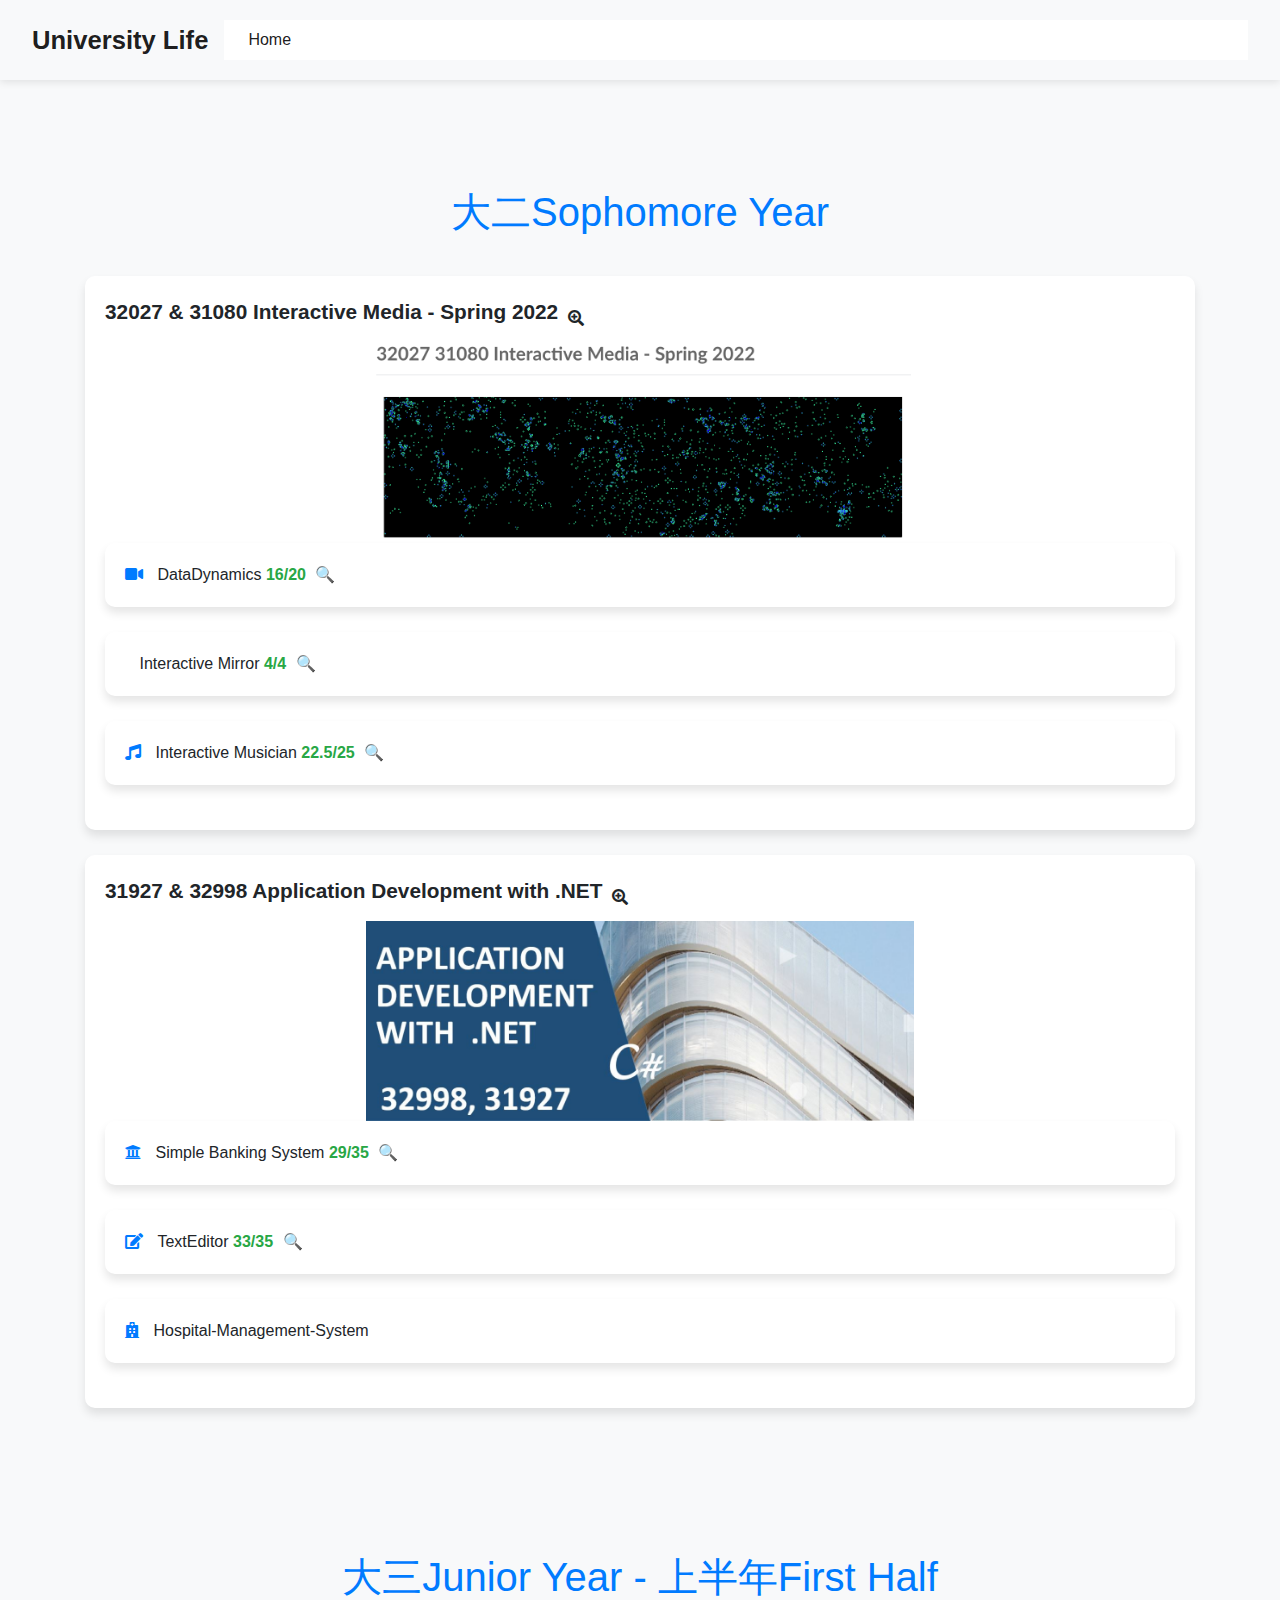
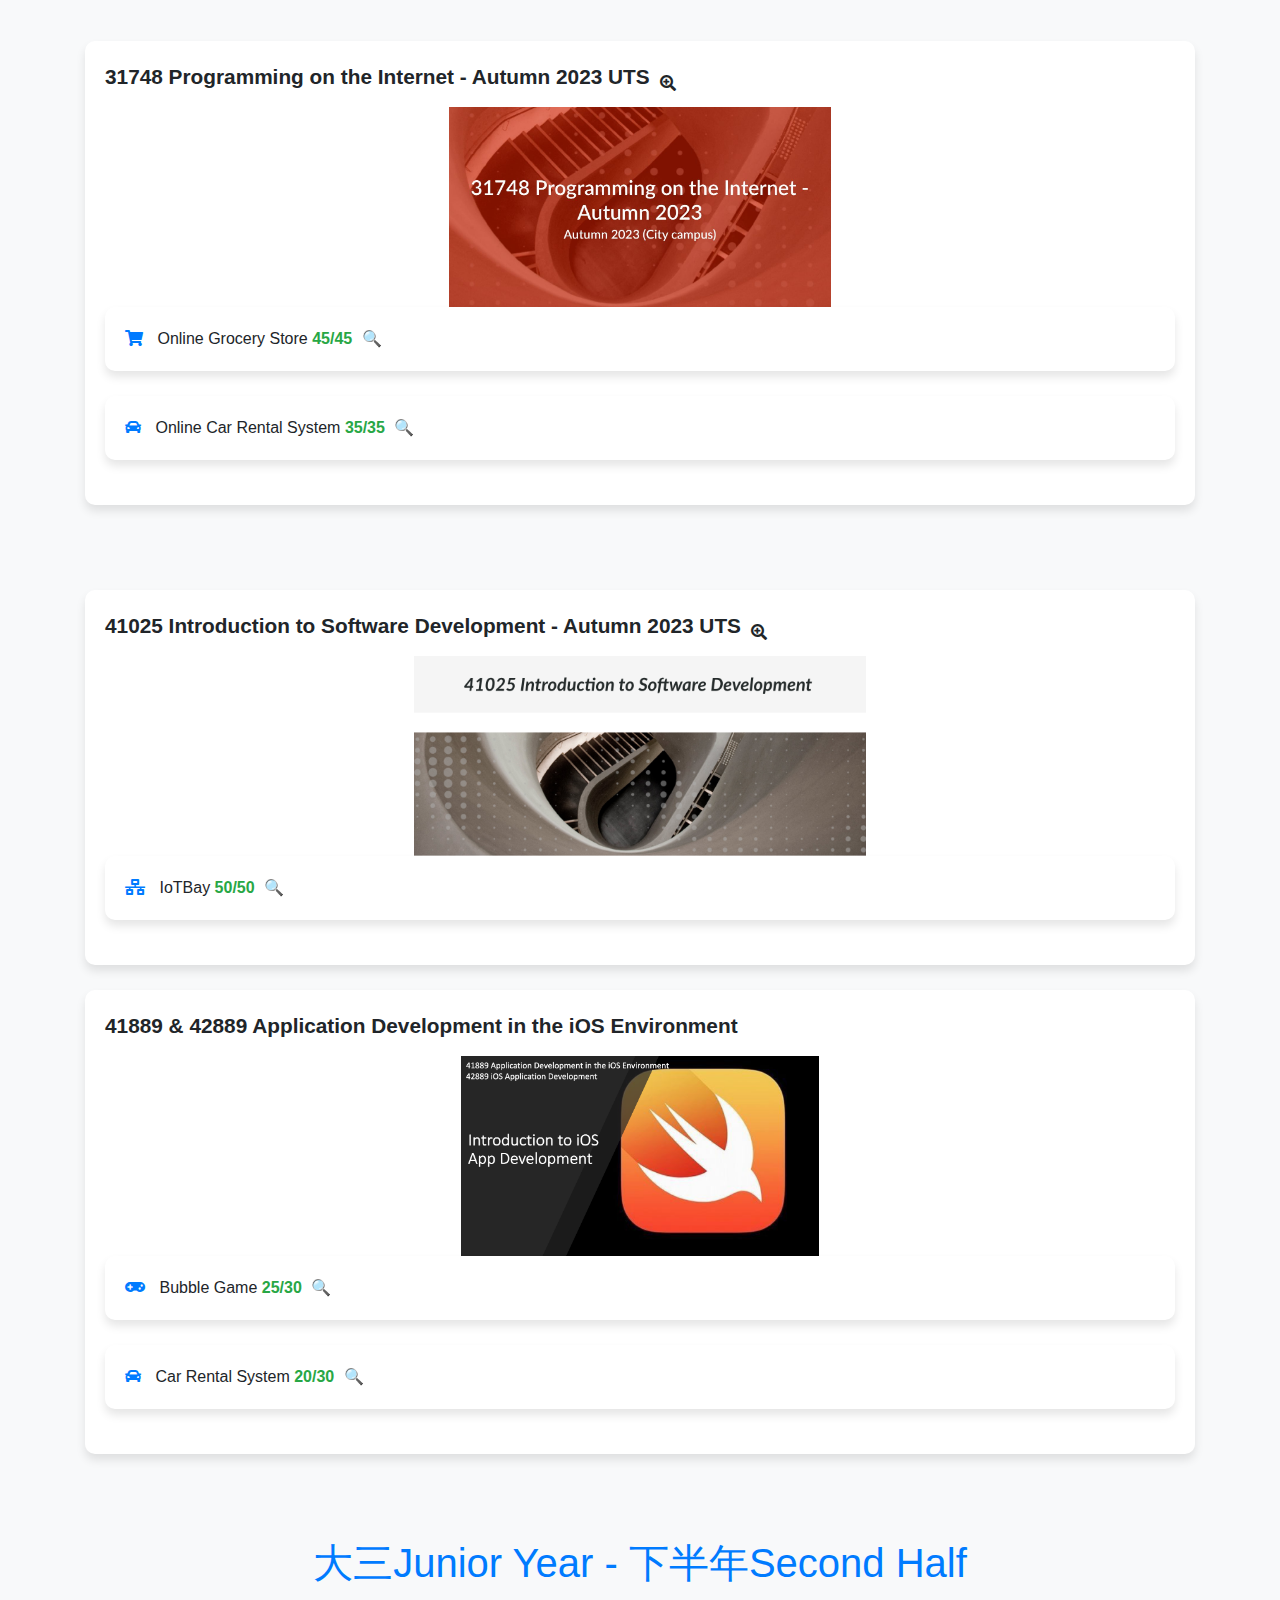
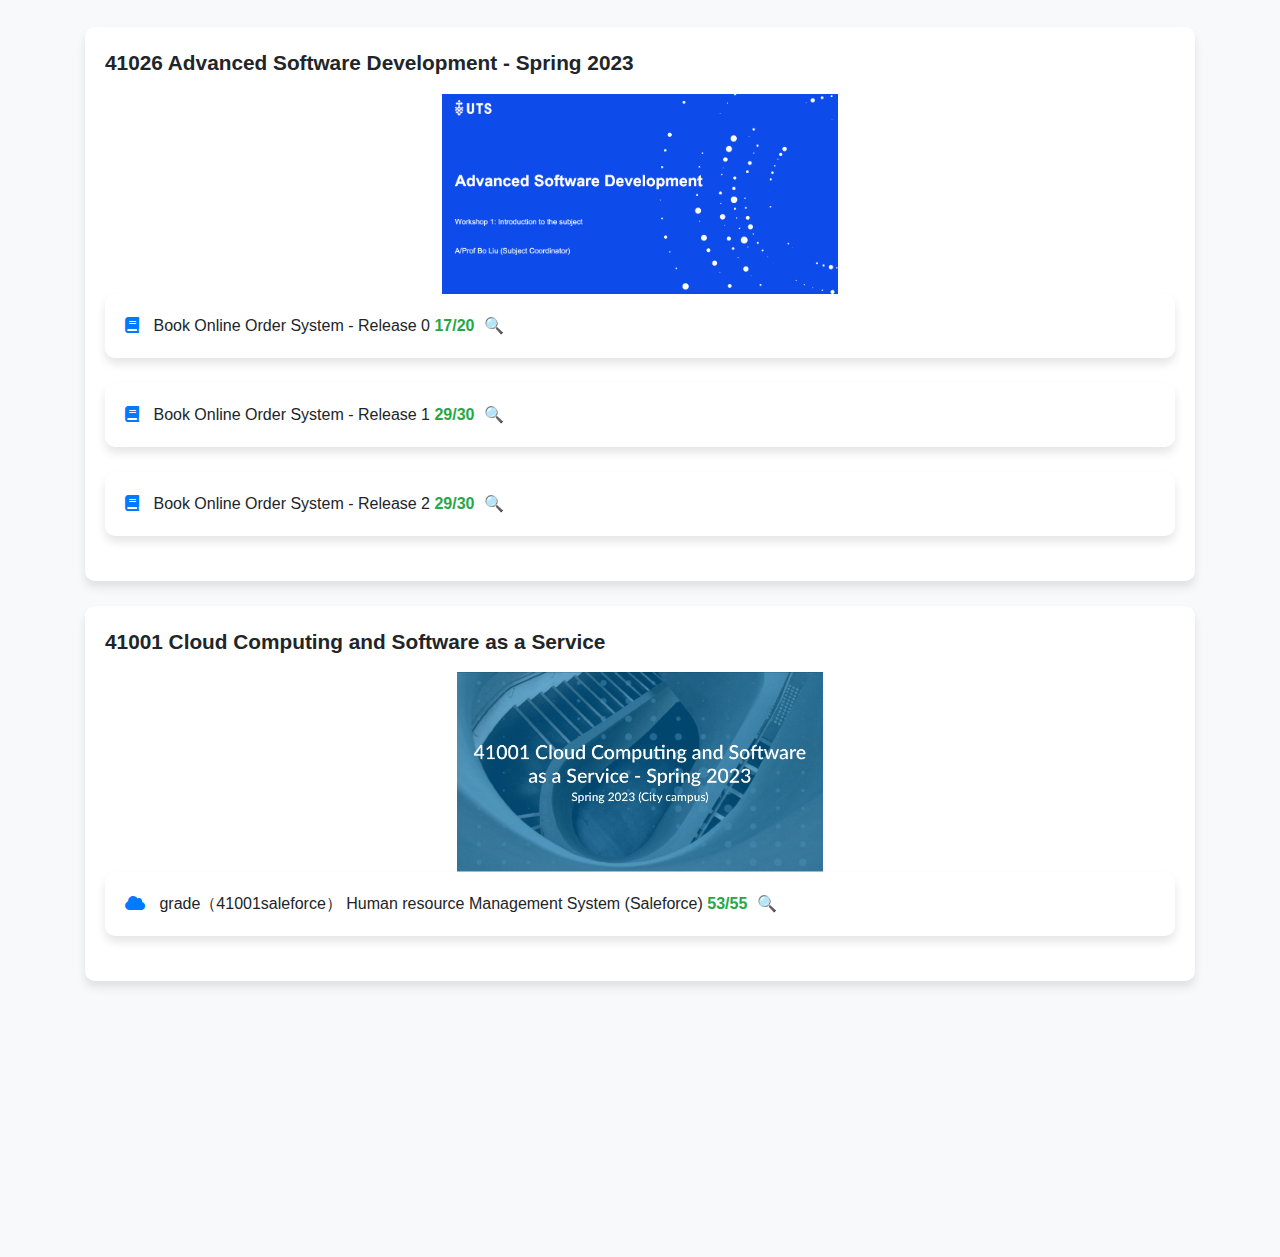
<file: university_life.html>
<!DOCTYPE html>
<html lang="en">
<head>
  <meta charset="UTF-8">
  <meta name="viewport" content="width=device-width, initial-scale=1.0">
  <title>Chenjun Zheng | University Life</title>
  <link rel="stylesheet" href="https://stackpath.bootstrapcdn.com/bootstrap/4.5.2/css/bootstrap.min.css">
  <link rel="stylesheet" href="https://cdnjs.cloudflare.com/ajax/libs/font-awesome/5.15.3/css/all.min.css">
  <style>
    body {
      font-family: 'Segoe UI', Tahoma, Geneva, Verdana, sans-serif;
      background-color: #f8f9fa;
      color: #212529;
    }
    .section {
      padding: 60px 0;
    }
    .section-heading {
      font-size: 2.5rem;
      margin-bottom: 40px;
      text-align: center;
      color: #007bff;
    }
    .course-container, .project {
      margin-bottom: 25px;
      padding: 20px;
      border-radius: 10px;
      background-color: #ffffff;
      box-shadow: 0 6px 10px rgba(0,0,0,0.1);
    }
    .course-title {
      font-weight: 600;
      font-size: 1.3rem;
      margin-bottom: 15px;
    }
    .project-title {
      font-weight: 500;
    }
    .grade {
      font-weight: 600;
      color: #28a745;
    }
    .icon {
      margin-right: 10px;
      color: #007bff;
    }
    .image-container {
  width: 100%; /* 或者可以设置为特定的宽度，如 400px */
  height: 200px; /* 容器的固定高度，可根据需要调整 */
  overflow: hidden; /* 防止图片超出容器 */
  display: flex; /* 使用 Flex 布局 */
  justify-content: center; /* 水平居中 */
  align-items: center; /* 垂直居中 */
}

.course-image {
  max-width: 100%; /* 确保图片宽度不超过容器 */
  max-height: 100%; /* 确保图片高度不超过容器 */
  object-fit: contain; /* 图片内容完整显示 */
}

.project {
  position: relative; /* 确保项目具有相对定位 */
  /* ...其他样式... */
}

.image-tooltip {
  cursor: pointer;
  margin-left: 5px;
}

.tooltip-image {
  visibility: hidden;
  position: absolute;
  z-index: 1;
  opacity: 0;
  transition: visibility 0s, opacity 0.5s linear;
  left: 300px;  /* 调整为适当的值 */
  top: -180%;  /* 调整为适当的值 */
  transform: translateX(-50%); /* 可以根据需要调整偏移量 */
}

.tooltip-image img {
  width: 500px; /* 控制图片宽度 */
  height: 500px; /* 控制图片高度 */
  object-fit: contain;
}

.image-tooltip:hover + .tooltip-image {
  visibility: visible;
  opacity: 1;
}

.image-magnifier {
      cursor: pointer;
      position: relative;
    }

    .magnified-image {
  display: none;
  position: absolute;
  z-index: 1;
  top: 20px !important; /* 位置调整 */
  left: 20px !important; /* 位置调整 */
}

    .image-magnifier:hover .magnified-image {
      display: block;
    }

    /* 基础导航栏样式 */
.navbar {
  background-color: #ffffff; /* 纯净的白色背景 */
  box-shadow: 0 2px 8px rgba(0, 0, 0, 0.1); /* 细致的阴影 */
  padding: 1rem 2rem; /* 宽敞的内边距 */
  font-family: 'Segoe UI', Tahoma, Geneva, Verdana, sans-serif; /* 现代且专业的字体 */
}

/* 导航品牌样式 */
.navbar-brand {
  color: #212529; /* 深色字体，专业且易于阅读 */
  font-weight: 600; /* 中等粗细的字体 */
  font-size: 1.6em; /* 较大的字体大小 */
  transition: transform 0.3s ease; /* 平滑的变换效果 */
}

.navbar-brand:hover, .navbar-brand:focus {
  transform: scale(1.05); /* 轻微放大，增加交互感 */
}

/* 导航链接样式 */
.navbar-nav .nav-link {
  color: #212529; /* 深色字体，专业且易于阅读 */
  margin: 0 1rem; /* 均匀的左右边距 */
  transition: color 0.3s ease, padding 0.3s ease; /* 平滑的颜色和内边距过渡 */
}

/* 导航链接悬停效果 */
.navbar-nav .nav-link:hover,
.navbar-nav .nav-link:focus {
  color: #0d6efd; /* 悬停时的颜色变化 */
  padding-bottom: 3px; /* 增加底部内边距 */
  border-bottom: 3px solid #0d6efd; /* 下划线效果 */
  text-decoration: none;
}

/* 当前活动的导航链接样式 */
.navbar-nav .active>.nav-link {
  color: #0d6efd; /* 活动链接的颜色 */
  font-weight: 500; /* 稍微加粗 */
}

/* 响应式折叠按钮 */
.navbar-toggler {
  border-color: rgba(0, 0, 0, 0.1);
}

.navbar-toggler-icon {
  background-image: url("data:image/svg+xml;charset=utf8,%3Csvg viewBox='0 0 30 30' xmlns='http://www.w3.org/2000/svg'%3E%3Cpath stroke='%230d6efd' stroke-width='2' stroke-linecap='round' d='M4 7h22M4 15h22M4 23h22'/%3E%3C/svg%3E");
}

/* 响应式导航栏折叠后的样式 */
.navbar-collapse {
  background-color: #ffffff;
}



  </style>
</head>
<body>
  <nav class="navbar navbar-expand-lg navbar-light bg-light">
    <a class="navbar-brand" href="#">University Life</a>
    <button class="navbar-toggler" type="button" data-toggle="collapse" data-target="#navbarNav" aria-controls="navbarNav" aria-expanded="false" aria-label="Toggle navigation">
      <span class="navbar-toggler-icon"></span>
    </button>
    <div class="collapse navbar-collapse" id="navbarNav">
      <ul class="navbar-nav">
        <li class="nav-item active">
          <a class="nav-link" href="index.html">Home <span class="sr-only">(current)</span></a>
        </li>
        <!-- 可以在这里添加更多的导航项 -->
      </ul>
    </div>
  </nav>
  <div class="container mt-5">
    <!-- 大二 -->
    <div class="section">
      <h2 class="section-heading">大二Sophomore Year</h2>
      <div class="course-container">
        <!-- 使用 flex 布局使标题和放大镜图标在同一行 -->
        <div class="course-title-container" style="display: flex; align-items: center;">
          <div class="course-title">32027 & 31080 Interactive Media - Spring 2022</div>
          <div class="image-magnifier" style="margin-left: 10px;">
            <i class="fas fa-search-plus"></i>
            <div class="magnified-image">
              <img src="./projectPicture/grade（whole31080）.jpeg" alt="New Image Description" style="width: 400px; height: 600px;">
            </div>
          </div>
        </div>
        <div class="image-container">
          <img src="./projectPicture/31080.png" alt="Interactive Media" class="course-image">
        </div>
        <!-- DataDynamics -->
        <div class="project">
            <i class="fas fa-video icon"></i>
            <span class="project-title">DataDynamics</span>
            <span class="grade">16/20</span>
            <span class="image-tooltip">🔍</span> <!-- 悬浮提示图标 -->
            <div class="tooltip-image">
              <img src="./projectPicture/grade（DataDynamic）.jpeg" alt="DataDynamics Image">
            </div>
          </div>
        <!-- Interactive Mirror -->
        <div class="project">
          <i class="fas fa-mirror icon"></i>
          <span class="project-title">Interactive Mirror</span>
          <span class="grade">4/4</span>
          <span class="image-tooltip">🔍</span> <!-- 悬浮提示图标 -->
            <div class="tooltip-image">
              <img src="./projectPicture/grade（Mirror）.jpeg" alt="DataDynamics Image">
            </div>
        </div>
        <!-- Interactive Musician -->
        <div class="project">
          <i class="fas fa-music icon"></i>
          <span class="project-title">Interactive Musician</span>
          <span class="grade">22.5/25</span>
          <span class="image-tooltip">🔍</span> <!-- 悬浮提示图标 -->
            <div class="tooltip-image">
              <img src="./projectPicture/grade（Interactive）.jpeg" alt="DataDynamics Image">
            </div>
        </div>
      </div>
      <!-- 31927 & 32998 Application Development with .NET -->
    <div class="course-container">
      <div class="course-title-container" style="display: flex; align-items: center;">
        <div class="course-title">31927 & 32998 Application Development with .NET</div>
        <div class="image-magnifier" style="margin-left: 10px;">
          <i class="fas fa-search-plus"></i>
          <div class="magnified-image">
            <img src="./projectPicture/grade（whole31927）.jpeg" alt="NET" style="width: 400px; height: 600px;">
          </div>
        </div>
      </div>
      <div class="image-container">
        <img src="./projectPicture/31927.png" alt="NET" class="course-image">
      </div>
      <!-- Simple Banking System -->
      <div class="project">
        <i class="fas fa-university icon"></i>
        <span class="project-title">Simple Banking System</span>
        <span class="grade">29/35</span>
        <span class="image-tooltip">🔍</span> <!-- 悬浮提示图标 -->
        <div class="tooltip-image">
          <img src="./projectPicture/grade（SimpleBankingSystem）.jpeg" alt="DataDynamics Image">
        </div>
      </div>
      <!-- TextEditor -->
      <div class="project">
        <i class="fas fa-edit icon"></i>
        <span class="project-title">TextEditor</span>
        <span class="grade">33/35</span>
        <span class="image-tooltip">🔍</span> <!-- 悬浮提示图标 -->
        <div class="tooltip-image">
          <img src="./projectPicture/grade（TextEditor）.jpeg" alt="DataDynamics Image">
        </div>
      </div>
      <!-- Hospital-Management-System -->
      <div class="project">
        <i class="fas fa-hospital icon"></i>
        <span class="project-title">Hospital-Management-System</span>
      </div>
    </div>
  </div>
      

    <!-- 大三上半年 -->
    <div class="section">
      <h2 class="section-heading">大三Junior Year - 上半年First Half</h2>
      <!-- 31748 Programming on the Internet - Autumn 2023 UTS -->
      <div class="course-container">
        <div class="course-title-container" style="display: flex; align-items: center;">
          <div class="course-title">31748 Programming on the Internet - Autumn 2023 UTS</div>
          <div class="image-magnifier" style="margin-left: 10px;">
            <i class="fas fa-search-plus"></i>
            <div class="magnified-image">
              <img src="./projectPicture/grade（whole31748）.jpeg" alt="NET" style="width: 400px; height: 600px;">
            </div>
          </div>
        </div>
        <div class="image-container">
          <img src="./projectPicture/31748.jpeg" alt="NET" class="course-image">
        </div>
        <!-- Online Grocery Store -->
        <div class="project">
          <i class="fas fa-shopping-cart icon"></i>
          <span class="project-title">Online Grocery Store</span>
          <span class="grade">45/45</span>
          <span class="image-tooltip">🔍</span> <!-- 悬浮提示图标 -->
          <div class="tooltip-image">
            <img src="./projectPicture/grade（OnlineGroceryStore）.jpeg" alt="DataDynamics Image">
          </div>
        </div>
        <!-- Online Car Rental System -->
        <div class="project">
          <i class="fas fa-car icon"></i>
          <span class="project-title">Online Car Rental System</span>
          <span class="grade">35/35</span>
          <span class="image-tooltip">🔍</span> <!-- 悬浮提示图标 -->
          <div class="tooltip-image">
            <img src="./projectPicture/grade（CarRentalSystem）.jpeg" alt="DataDynamics Image">
          </div>
        </div>
      </div>
    </div>
    
      <!-- 41025 Introduction to Software Development - Autumn 2023 UTS -->
<div class="course-container">
  <div class="course-title-container" style="display: flex; align-items: center;">
    <div class="course-title">41025 Introduction to Software Development - Autumn 2023 UTS</div>
    <div class="image-magnifier" style="margin-left: 10px;">
      <i class="fas fa-search-plus"></i>
      <div class="magnified-image">
        <img src="./projectPicture/grade（whole41025）.jpeg" alt="NET" style="width: 400px; height: 600px;">
      </div>
    </div>
  </div>
  <div class="image-container">
    <img src="./projectPicture/41025.png" alt="NET" class="course-image">
  </div>
  <!-- IoTBay -->
  <div class="project">
    <i class="fas fa-network-wired icon"></i>
    <span class="project-title">IoTBay</span>
    <span class="grade">50/50</span>
    <span class="image-tooltip">🔍</span> <!-- 悬浮提示图标 -->
    <div class="tooltip-image">
      <img src="./projectPicture/grade（IoTBay）.jpeg" alt="DataDynamics Image">
    </div>
  </div>
</div>

      <!-- 41889 & 42889 Application Development in the iOS Environment -->
      <div class="course-container">
        <div class="course-title">41889 & 42889 Application Development in the iOS Environment</div>
        <div class="image-container">
            <img src="./projectPicture/41889.png" alt="NET" class="course-image">
          </div>
        <!-- Bubble Game -->
        <div class="project">
          <i class="fas fa-gamepad icon"></i>
          <span class="project-title">Bubble Game</span>
          <span class="grade">25/30</span>
          <span class="image-tooltip">🔍</span> <!-- 悬浮提示图标 -->
          <div class="tooltip-image">
            <img src="./projectPicture/grade（ass2）.jpeg" alt="DataDynamics Image">
          </div>
        </div>
        <!-- Car Rental System -->
        <div class="project">
          <i class="fas fa-car icon"></i>
          <span class="project-title">Car Rental System</span>
          <span class="grade">20/30</span>
          <span class="image-tooltip">🔍</span> <!-- 悬浮提示图标 -->
          <div class="tooltip-image">
            <img src="./projectPicture/grade（ass3）.jpeg" alt="DataDynamics Image">
          </div>
        </div>
      </div>

    <!-- 大三下半年 -->
    <div class="section">
      <h2 class="section-heading">大三Junior Year - 下半年Second Half</h2>
      <!-- 41026 Advanced Software Development - Spring 2023 -->
      <div class="course-container">
        <div class="course-title">41026 Advanced Software Development - Spring 2023</div>
        <div class="image-container">
            <img src="./projectPicture/41026.png" alt="NET" class="course-image">
          </div>
        <!-- Book Online Order System -->
        <div class="project">
          <i class="fas fa-book icon"></i>
          <span class="project-title">Book Online Order System - Release 0</span>
          <span class="grade">17/20</span>
          <span class="image-tooltip">🔍</span> <!-- 悬浮提示图标 -->
          <div class="tooltip-image">
            <img src="./projectPicture/grade（release 0）.jpeg" alt="DataDynamics Image">
          </div>
        </div>
        <div class="project">
          <i class="fas fa-book icon"></i>
          <span class="project-title">Book Online Order System - Release 1</span>
          <span class="grade">29/30</span>
          <span class="image-tooltip">🔍</span> <!-- 悬浮提示图标 -->
          <div class="tooltip-image">
            <img src="./projectPicture/grade（release 1）.jpeg" alt="DataDynamics Image">
          </div>
        </div>
        <div class="project">
          <i class="fas fa-book icon"></i>
          <span class="project-title">Book Online Order System - Release 2</span>
          <span class="grade">29/30</span>
          <span class="image-tooltip">🔍</span> <!-- 悬浮提示图标 -->
          <div class="tooltip-image">
            <img src="./projectPicture/grade（release 2）.jpeg" alt="DataDynamics Image">
          </div>
        </div>
      </div>
      <!-- 41001 Cloud Computing and Software as a Service -->
      <div class="course-container">
        <div class="course-title">41001 Cloud Computing and Software as a Service</div>
        <div class="image-container">
            <img src="./projectPicture/41001.jpeg" alt="NET" class="course-image">
          </div>
        <!-- Human resource Management System (Saleforce) -->
        <div class="project">
          <i class="fas fa-cloud icon"></i>
          grade（41001saleforce）
          <span class="project-title">Human resource Management System (Saleforce)</span>
          <span class="grade">53/55</span>
          <span class="image-tooltip">🔍</span> <!-- 悬浮提示图标 -->
          <div class="tooltip-image">
            <img src="./projectPicture/grade（41001saleforce）.jpeg" alt="DataDynamics Image">
          </div>
        </div>
      </div>
    </div>

  </div>

  <script src="https://code.jquery.com/jquery-3.5.1.slim.min.js"></script>
  <script src="https://stackpath.bootstrapcdn.com/bootstrap/4.5.2/js/bootstrap.min.js"></script>
</body>
</html>
</file>
